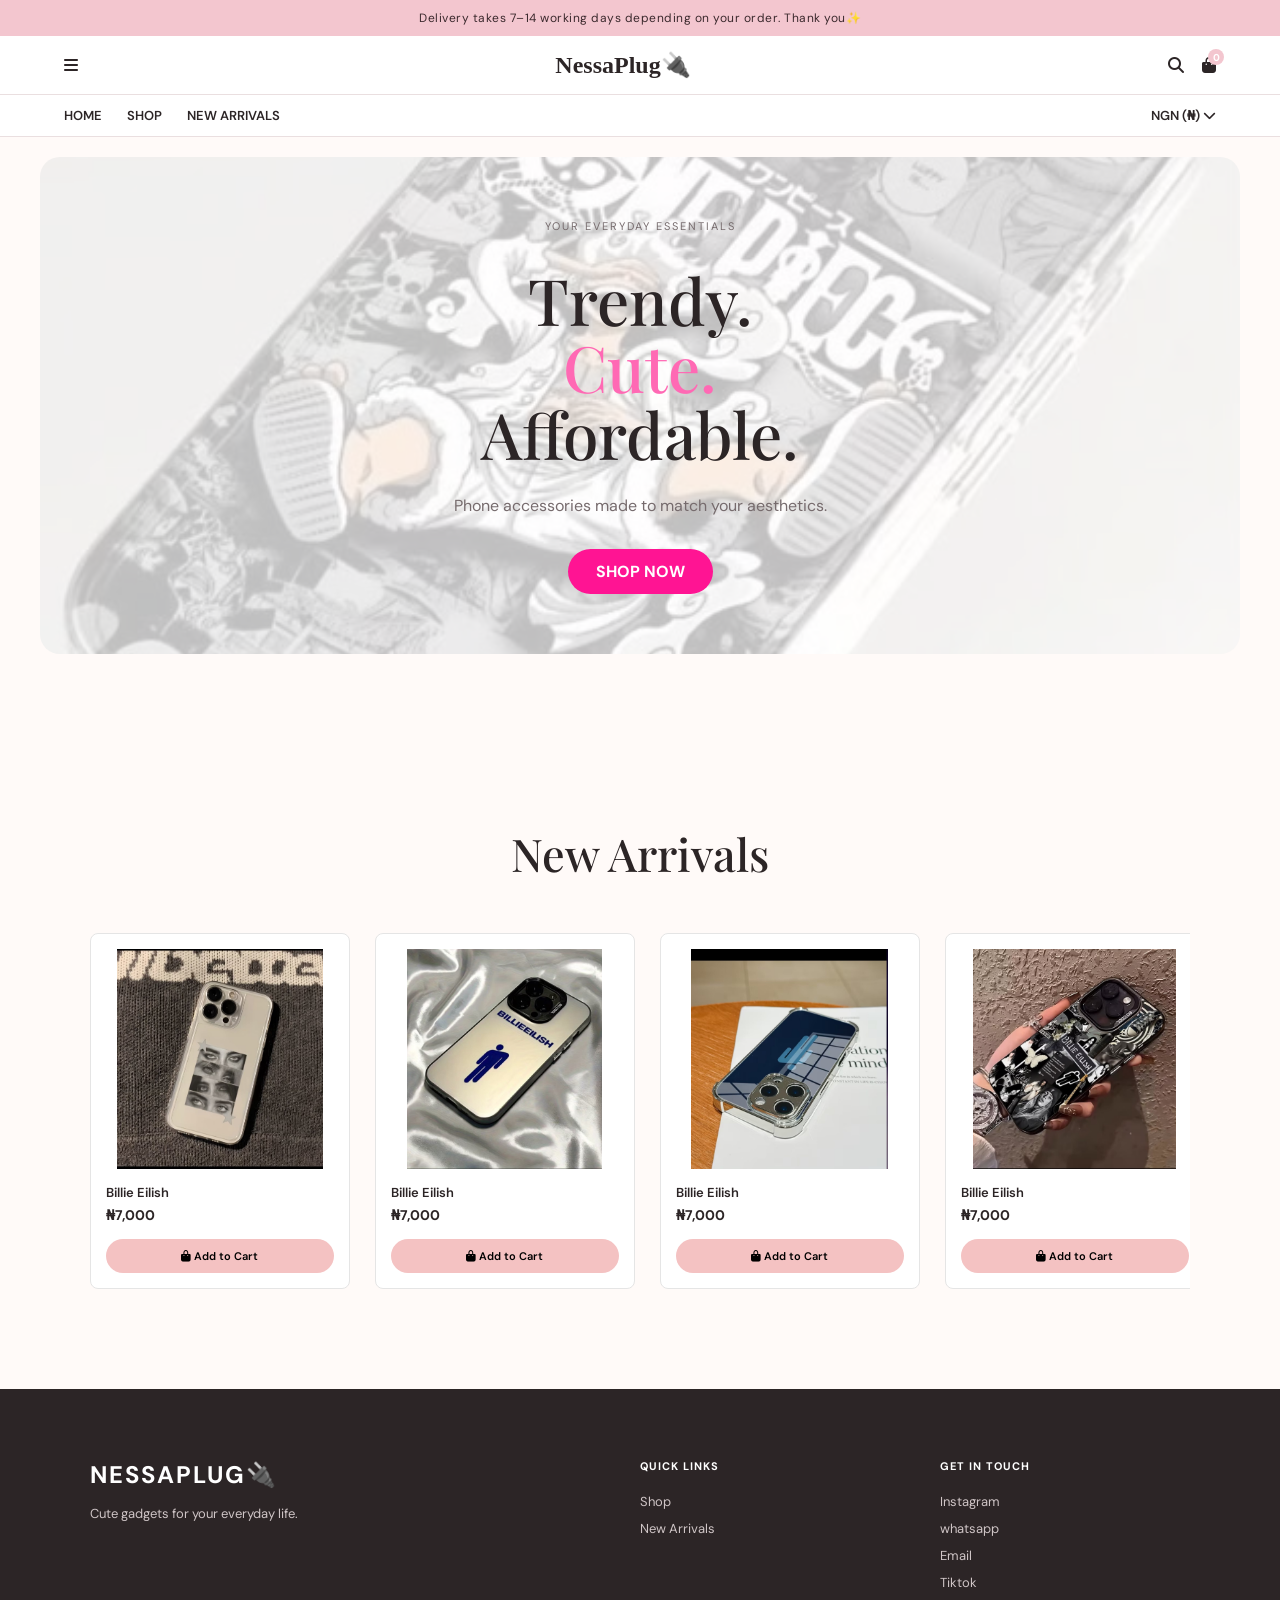
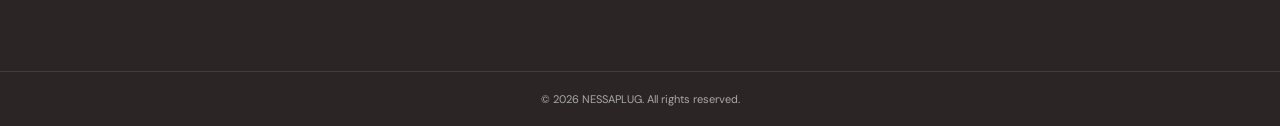
<file: index.html>
<!DOCTYPE html>
<html lang="en">

<head>
    <meta charset="UTF-8">
    <meta name="viewport" content="width=device-width, initial-scale=1.0">
    <title>NessaPlug🔌</title>
    <link rel="stylesheet" href="style.css">
    <link rel="stylesheet" href="https://cdnjs.cloudflare.com/ajax/libs/font-awesome/6.4.0/css/all.min.css">
</head>

<body>

    <!-- Announcement Bar -->
    <div class="announcement-bar">
        Delivery takes 7–14 working days depending on your order. Thank you✨
    </div>

    <header>
        <i class="fas fa-bars menu-icon"></i>

        <div class="logo">
            NessaPlug🔌
        </div>

        <div class="header-icons">
            <i class="fas fa-search search-icon"></i>
            <div class="cart-icon">
                <i class="fas fa-shopping-bag"></i>
                <span class="cart-badge">0</span>
            </div>
        </div>
    </header>

    <!-- Mobile dropdown menu -->
    <div class="mobile-menu" id="mobileMenu">
        <a href="index.html">HOME</a>
        <a href="playyy.html">SHOP</a>
        <a href="index.html#new-arrivals">NEW ARRIVALS</a>


    </div>

    <!-- Navigation (desktop) -->
    <nav>
        <ul class="nav-links">
            <li><a href="index.html" class="active">HOME</a></li>
            <li><a href="playyy.html">SHOP</a></li>
            <li><a href="index.html#new-arrivals">NEW ARRIVALS</a></li>
        </ul>
        <div>
            <span>NGN (₦) <i class="fas fa-chevron-down"></i></span>
        </div>
    </nav>

    <!-- Hero -->
    <section class="hero">
        <div class="hero-text">
            <p class="eyebrow">YOUR EVERYDAY ESSENTIALS</p>
            <h1>
                Trendy.<br>
                <span style="color:hotpink;">Cute.</span><br>
                Affordable.
            </h1>
            <p>Phone accessories made to match your aesthetics.</p>
            <a href="playyy.html" class="shop-btn">SHOP NOW</a>
        </div>
    </section>
    <!-- New Arrivals -->
    <section class="products" id="new-arrivals">

        <div class="section-heading">
            <p>JUST IN</p>
            <h2>New Arrivals</h2>
        </div>

        <div class="scroll-wrapper">
            <div class="product-grid">

                <div class="product-card">
                    <img src="images/product1.jpg" class="product-img">
                    <div class="product-title">Billie Eilish</div>
                    <div class="product-price">₦7,000</div>
                    <button class="btn-add-cart"><i class="fas fa-shopping-bag"></i> Add to Cart</button>
                </div>

                <div class="product-card">
                    <img src="images/product2.jpg" class="product-img">
                    <div class="product-title">Billie Eilish</div>
                    <div class="product-price">₦7,000</div>
                    <button class="btn-add-cart"><i class="fas fa-shopping-bag"></i> Add to Cart</button>
                </div>

                <div class="product-card">
                    <img src="images/product3.jpg" class="product-img">
                    <div class="product-title">Billie Eilish</div>
                    <div class="product-price">₦7,000</div>
                    <button class="btn-add-cart"><i class="fas fa-shopping-bag"></i> Add to Cart</button>
                </div>

                <div class="product-card">
                    <img src="images/product4.jpg" class="product-img">
                    <div class="product-title">Billie Eilish</div>
                    <div class="product-price">₦7,000</div>
                    <button class="btn-add-cart"><i class="fas fa-shopping-bag"></i> Add to Cart</button>
                </div>

                <!-- DUPLICATE set below — makes the scroll loop seamless, don't delete -->

                <div class="product-card">

                    <img src="images/product5.jpg" class="product-img">
                    <div class="product-title">Billie Eilish</div>
                    <div class="product-price">₦7,000</div>
                    <button class="btn-add-cart"><i class="fas fa-shopping-bag"></i> Add to Cart</button>
                </div>

                <div class="product-card">

                    <img src="images/product6.jpg" class="product-img">
                    <div class="product-title">Billie Eilish</div>
                    <div class="product-price">₦7,000</div>
                    <button class="btn-add-cart"><i class="fas fa-shopping-bag"></i> Add to Cart</button>
                </div>

                <div class="product-card">

                    <img src="images/product3.jpg" class="product-img">
                    <div class="product-title">Billie Eilish</div>
                    <div class="product-price">₦7,000</div>
                    <button class="btn-add-cart"><i class="fas fa-shopping-bag"></i> Add to Cart</button>
                </div>

                <div class="product-card">

                    <img src="hero.jpeg" class="product-img">
                    <div class="product-title">Luffy</div>
                    <div class="product-price">₦5,500</div>
                    <button class="btn-add-cart"><i class="fas fa-shopping-bag"></i> Add to Cart</button>
                </div>

            </div>
        </div>

    </section>

    <!-- Categories
    <section class="categories" id="favourites">
        <div class="section-heading">
            <p>SHOP BY CATEGORY</p>
            <h2>Find your favourite</h2>
        </div>

        <div class="category-grid">
            <a href="#" class="category-card">
                <img src="images/cases.jpg" alt="Phone cases">
                <h3>Phone Cases</h3>
            </a>
            <a href="#" class="category-card">
                <img src="images/earphones.jpg" alt="Earphones">
                <h3>Earphones</h3>
            </a>
            <a href="#" class="category-card">
                <img src="images/chargers.jpg" alt="Chargers">
                <h3>Chargers</h3>
            </a>
            <a href="#" class="category-card">
                <img src="images/cables.jpg" alt="Cables">
                <h3>Cables</h3>
            </a>
        </div>
    </section> might add it later-->


    <!-- Footer -->
    <footer>
        <div class="footer-brand">
            <h2>NESSAPLUG🔌</h2>
            <p>Cute gadgets for your everyday life.</p>
        </div>

        <div class="footer-links">
            <h3>QUICK LINKS</h3>
            <a href="playyy.html">Shop</a>
            <a href="index.html#new-arrivals">New Arrivals</a>
        </div>

        <div class="footer-contact">
            <h3>GET IN TOUCH</h3>
            <p>Instagram</p>
            <p>whatsapp</p>
            <p>Email</p>
            <p>Tiktok</p>
        </div>
    </footer>

    <div class="copyright">
        © 2026 NESSAPLUG. All rights reserved.
    </div>

    <script src="script.js"></script>
</body>

</html>
</file>
<file: style.css>
@import url('https://fonts.googleapis.com/css2?family=DM+Sans:wght@400;500;600&family=Playfair+Display:wght@500;600&display=swap');


:root {
    --background: #fffaf8;
    --white: #ffffff;
    --pink: #f3d8dc;
    --dark-pink:#fffaf8;
    --text: #2c2526;
    --muted: #766b6d;
    --border: #eadfe0;

    --primary-pink: #f4c2c2;
    --soft-pink: #fff0f3;
    --gray-text: #777777;
    --border-color: #e5e5e5;
}


* {
    margin: 0;
    padding: 0;
    box-sizing: border-box;
}


html {
    scroll-behavior: smooth;
}


body {
    background: var(--background);
    color: var(--text);
    font-family: "DM Sans", sans-serif;
}


img {
    width: 100%;
    display: block;
}


a {
    color: inherit;
    text-decoration: none;
}


button {
    border: none;
    background: none;
    font: inherit;
    cursor: pointer;
}


/* ANNOUNCEMENT */

.announcement-bar {
    background: #f3c6cf;
    color: #3b292d;
    text-align: center;
    padding: 10px;
    font-size: 12px;
    letter-spacing: .5px;
}

/* Header Layout */
header {
    display: flex;
    justify-content: space-between;
    align-items: center;
    padding: 15px 5%;
    background-color: #ffffff;
    border-bottom: 1px solid var(--border);
}

.logo {
    font-size: 24px;
    font-weight: bold;
    font-family: 'Georgia', serif;
}

.header-icons {
    display: flex;
    gap: 18px;
    align-items: center;
}

.header-icons i {
    font-size: 16px;
    cursor: pointer;
}

/* MOBILE DROPDOWN MENU */

.mobile-menu {
    display: none;
    flex-direction: column;
    background-color: #ffffff;
    border-bottom: 1px solid var(--border);
    padding: 6px 5%;
}

.mobile-menu a {
    padding: 14px 0;
    font-size: 13px;
    font-weight: 600;
    color: var(--text);
    border-bottom: 1px solid var(--border);
}

.mobile-menu a:last-child {
    border-bottom: none;
}

.mobile-menu.show {
    display: flex;
}

/* Navigation layout */
nav {
    position: relative;
    display: flex;
    justify-content: space-between;
    align-items: center;
    padding: 12px 5%;
    font-size: 13px;
    font-weight: 600;
    background-color: #ffffff;
    border-bottom: 1px solid var(--border);
}

.nav-links {
    display: flex;
    gap: 25px;
    list-style: none;
}

nav > div {
    position: absolute;
    right: 5%;
}

/* HERO */

.hero {
    position: relative;
    max-width: 1200px;
    margin: 20px auto 40px;
    min-height: 480px;
    padding: 60px 20px;
    background-image: linear-gradient(rgba(255, 255, 255, 0.75), rgba(255, 255, 255, 0.75)), url('hero.jpeg');
    background-size: cover;
    background-position: center;
    border-radius: 20px;
    display: flex;
    align-items: center;
    justify-content: center;
    text-align: center;
    box-sizing: border-box;
}

.hero-text {
    max-width: 500px;
}

.eyebrow,
.section-heading p,
.about-text > p:first-child {
    font-size: 11px;
    letter-spacing: 2px;
    color: var(--dark-pink);
    margin-bottom: 15px;
}

.hero h1 {
    font-family: "Playfair Display", serif;
    font-size: clamp(40px, 5vw, 65px);
    line-height: 1.05;
    font-weight: 500;
    margin-bottom: 25px;
}

.hero-text > p {
    color: var(--muted);
    line-height: 1.7;
    max-width: 400px;
    margin: 0 auto 30px;
}

.shop-btn {
    display: inline-block;
    padding: 12px 28px;
    background-color: #ff1493;
    color: #ffffff;
    text-decoration: none;
    font-weight: bold;
    border-radius: 25px;
    transition: background-color 0.2s ease;
}

.shop-btn:hover {
    background-color: #d80073;
    opacity: 0.9;
}

/* SECTIONS */

.categories,
.products {
    padding: 100px 7%;
}

.section-heading {
    text-align: center;
    margin-bottom: 50px;
}

.section-heading h2 {
    font-family: "Playfair Display", serif;
    font-size: 45px;
    font-weight: 500;
}

/* CATEGORIES */

.category-grid {
    display: grid;
    grid-template-columns: repeat(4, 1fr);
    gap: 20px;
}

.category-card {
    text-align: center;
}

.category-card img {
    aspect-ratio: 1;
    object-fit: cover;
    margin-bottom: 15px;
}

.category-card h3 {
    font-size: 14px;
    font-weight: 500;
}

.cart-icon {
    position: relative;
    display: flex;
    align-items: center;
}

.cart-badge {
    position: absolute;
    top: -8px;
    right: -8px;
    background-color: #f3c6cf;
    color: #ffffff;
    font-size: 10px;
    font-weight: bold;
    border-radius: 50%;
    width: 16px;
    height: 16px;
    display: flex;
    align-items: center;
    justify-content: center;
}

/* PRODUCTS (home page) */

.scroll-wrapper {
    overflow: hidden;
    width: 100%;
}

.product-grid {
    display: flex;
    gap: 25px;
    width: max-content;
    animation: scrollProducts 22s linear infinite;
}

@media (hover: hover) {
    .product-grid:hover {
        animation-play-state: paused;
    }
}

@keyframes scrollProducts {
    from { transform: translateX(0); }
    to { transform: translateX(-50%); }
}

.product-grid .product-card {
    flex: 0 0 260px;
}

/* ABOUT (unused for now, left as-is) */

.about {
    display: grid;
    grid-template-columns: 1fr 1fr;
    align-items: center;
}

.about-image {
    height: 600px;
}

.about-image img {
    height: 100%;
    object-fit: cover;
}

.about-text {
    padding: 10%;
}

.about-text h2 {
    font-family: "Playfair Display", serif;
    font-size: 55px;
    line-height: 1;
    font-weight: 500;
    margin-bottom: 25px;
}

.about-text > p:nth-child(3) {
    color: var(--muted);
    line-height: 1.8;
    max-width: 450px;
    margin-bottom: 30px;
}

.about-text a {
    font-size: 12px;
    letter-spacing: 1px;
    border-bottom: 1px solid;
    padding-bottom: 5px;
}

/* FOOTER */

footer {
    background: var(--text);
    color: white;
    padding: 70px 7%;
    display: grid;
    grid-template-columns: 2fr 1fr 1fr;
    gap: 50px;
}

footer h2 {
    letter-spacing: 2px;
    margin-bottom: 15px;
}

footer h3 {
    font-size: 11px;
    letter-spacing: 1px;
    margin-bottom: 20px;
}

footer p,
footer a {
    display: block;
    font-size: 13px;
    color: #cfc5c6;
    margin-bottom: 10px;
}

.copyright {
    background: var(--text);
    color: #aaa;
    text-align: center;
    padding: 20px;
    font-size: 11px;
    border-top: 1px solid #443b3c;
}

/* =========================
   SHOP PAGE
========================= */

.shop-tools {
    padding: 50px 5% 20px;
    background-color: var(--soft-pink);
}

.shop-heading {
    text-align: center;
    margin-bottom: 30px;
}

.shop-heading h1 {
    font-family: Georgia, serif;
    font-size: 42px;
    color: var(--primary-pink);
    margin-bottom: 8px;
}

.shop-heading p {
    color: var(--gray-text);
    font-size: 14px;
}

.search-box {
    max-width: 600px;
    margin: 0 auto 40px;
    display: flex;
    align-items: center;
    background-color: white;
    border: 1px solid var(--border-color);
    border-radius: 30px;
    padding: 5px 7px 5px 18px;
}

.search-box i {
    color: var(--gray-text);
    margin-right: 10px;
}

.search-box input {
    flex: 1;
    border: none;
    outline: none;
    font-size: 13px;
}

.search-box button {
    border: none;
    background-color: var(--primary-pink);
    color: white;
    padding: 10px 18px;
    border-radius: 22px;
    font-size: 11px;
    font-weight: 600;
    cursor: pointer;
}

.shop-tools h3 {
    text-align: center;
    font-size: 12px;
    letter-spacing: 1px;
    margin-bottom: 20px;
}

.shop-categories {
    display: flex;
    justify-content: center;
    flex-wrap: wrap;
    gap: 12px;
    padding: 0 5% 30px;
}

.shop-categories a {
    text-decoration: none;
    color: var(--text-color, var(--text));
    background-color: white;
    border: 1px solid var(--border-color);
    padding: 10px 18px;
    border-radius: 20px;
    font-size: 11px;
    font-weight: 600;
    transition: 0.2s;
}

.shop-categories a:hover {
    color: white;
    background-color: var(--primary-pink);
    border-color: var(--primary-pink);
}

/* SHOP PRODUCTS GRID */

.products-grid {
    display: grid;
    grid-template-columns: repeat(4, 1fr);
    gap: 20px;
    padding: 40px 5%;
}

.product-card {
    border: 1px solid var(--border-color);
    border-radius: 8px;
    padding: 15px;
    position: relative;
    background: white;
}

.product-img {
    width: 100%;
    height: 220px;
    object-fit: contain;
    margin-bottom: 15px;
}

.product-title {
    font-size: 13px;
    font-weight: 600;
    margin-bottom: 5px;
}

.product-sub {
    font-size: 11px;
    color: var(--gray-text);
    margin-bottom: 10px;
}

.product-price {
    font-size: 14px;
    font-weight: bold;
    margin-bottom: 15px;
}

.wishlist-btn {
    position: absolute;
    top: 15px;
    right: 15px;
    color: var(--primary-pink);
    font-size: 17px;
    z-index: 2;
}

.btn-add-cart {
    display: block;
    width: 100%;
    background-color: var(--primary-pink);
    color: black;
    border: none;
    padding: 10px;
    margin-top: 10px;
    border-radius: 20px;
    font-size: 11px;
    font-weight: 600;
    cursor: pointer;
}

.btn-add-cart:hover {
    background-color: var(--dark-pink);
}

.pagination {
    display: flex;
    justify-content: center;
    align-items: center;
    gap: 8px;
    padding: 20px 5% 60px;
}

.pagination button {
    width: 38px;
    height: 38px;
    border: 1px solid var(--border-color);
    background-color: white;
    border-radius: 50%;
    cursor: pointer;
}

.pagination button.active {
    background-color: var(--primary-pink);
    color: white;
    border-color: var(--primary-pink);
}

/* =========================
   MOBILE (home page)
========================= */

@media (max-width: 768px) {

    .announcement-bar {
        padding: 9px 12px;
        font-size: 10px;
        line-height: 1.4;
    }

    header {
        height: 65px;
        padding: 12px 5%;
    }

    .logo {
        font-size: 20px;
    }

    .header-icons {
        gap: 14px;
    }

    .menu-icon,
    .search-icon,
    .cart-icon {
        font-size: 16px;
    }

    nav {
        display: none;
    }

    .hero {
        min-height: 400px;
        margin: 15px 4% 30px;
        padding: 40px 20px;
        border-radius: 16px;
        background-position: center;
        background-size: cover;
        display: flex;
        align-items: center;
        justify-content: center;
        text-align: center;
    }

    .hero-text {
        width: 100%;
        max-width: 330px;
    }

    .eyebrow {
        font-size: 9px;
        letter-spacing: 1.5px;
        margin-bottom: 12px;
    }

    .hero h1 {
        font-size: 43px;
        line-height: 1.05;
        margin-bottom: 18px;
    }

    .hero-text > p {
        font-size: 13px;
        line-height: 1.6;
        margin-bottom: 24px;
    }

    .shop-btn {
        padding: 11px 24px;
        font-size: 12px;
    }

    .categories,
    .products {
        padding: 55px 5%;
    }

    .products {
        margin: 25px 4%;
        border-radius: 16px;
        padding: 45px 5%;
    }

    .section-heading {
        margin-bottom: 30px;
    }

    .section-heading p {
        font-size: 10px;
        letter-spacing: 1.5px;
        margin-bottom: 10px;
    }

    .section-heading h2 {
        font-size: 32px;
    }

    .product-grid {
        grid-template-columns: repeat(2, minmax(0, 1fr));
        gap: 18px 12px;
    }

    .product-image {
        aspect-ratio: 1;
    }

    .add-cart {
        width: 34px;
        height: 34px;
        right: 9px;
        bottom: 9px;
        font-size: 19px;
    }

    .product-info {
        padding: 10px 0;
    }

    .product-info h3 {
        font-size: 12px;
        line-height: 1.4;
        margin-bottom: 5px;
    }

    .product-info p {
        font-size: 12px;
    }

    .category-grid {
        grid-template-columns: repeat(2, minmax(0, 1fr));
        gap: 18px 12px;
    }

    .category-card img {
        margin-bottom: 10px;
    }

    .category-card h3 {
        font-size: 12px;
    }

    footer {
        grid-template-columns: 1fr;
        gap: 35px;
        padding: 50px 7%;
    }

    .copyright {
        padding: 16px 10px;
        font-size: 10px;
    }

    /* SHOP PAGE mobile */

    .shop-tools {
        padding: 35px 5% 15px;
    }

    .shop-heading h1 {
        font-size: 30px;
    }

    .shop-heading p {
        font-size: 12px;
    }

    .search-box {
        margin: 0 auto 25px;
    }

    .shop-categories {
        gap: 8px;
        padding: 0 4% 20px;
    }

    .shop-categories a {
        padding: 8px 14px;
        font-size: 10px;
    }

    .products-grid {
        grid-template-columns: repeat(2, 1fr);
        gap: 14px;
        padding: 25px 4%;
    }

    .product-card {
        padding: 10px;
    }

    .product-img {
        height: 130px;
    }

    .product-title {
        font-size: 11px;
    }

    .product-price {
        font-size: 12px;
        margin-bottom: 10px;
    }
}

/* Hamburger only shows on mobile, full nav takes over on desktop */

@media (min-width: 769px) {
    .menu-icon {
        display: none;
    }

    .mobile-menu {
        display: none !important;
    }
}
</file>
